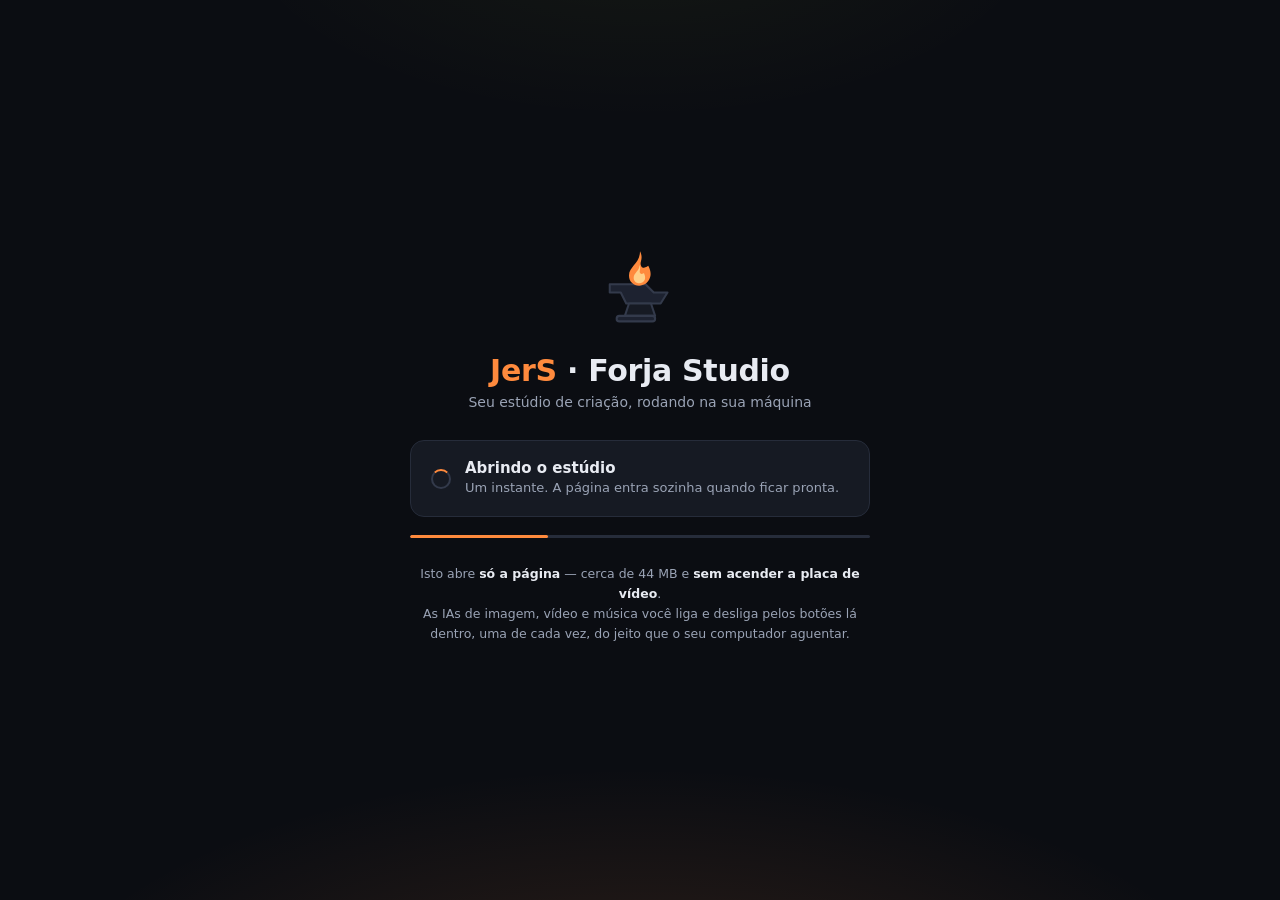
<file: estudio/web/aguarde.html>
<!doctype html>
<html lang="pt-BR">
<head>
<meta charset="utf-8">
<meta name="viewport" content="width=device-width, initial-scale=1">
<title>Forja Studio</title>
<!--
  A tela que a pessoa ve no primeiro segundo depois de clicar no icone.

  Ela e um arquivo HTML comum, aberto DO DISCO: funciona com o computador recem
  ligado e TUDO desligado, sem servidor nenhum atras. Por isso nao tem fonte da
  internet, nem biblioteca, nem imagem de fora - se tivesse, apareceria quebrada
  justo na hora em que nada esta no ar.

  Ela NAO liga nada: um .html aberto do disco nao consegue, e o navegador esta
  certo em proibir. Quem liga e o abrir.py, que o icone chama. Esta tela so bate
  na porta do estudio de meio em meio segundo e ENTRA sozinha quando ele atende.
-->
<style>
  :root{
    --fundo:#0b0d12; --painel:#161a23; --borda:#262c3a; --borda-forte:#333a4b;
    --texto:#e8ebf2; --fraco:#9aa3b5; --brasa:#ff8a3d; --acento:#d7ff3a;
    --erro:#f87171;
    --fonte:"Segoe UI Variable Text","Segoe UI",system-ui,sans-serif;
    --fonte-titulo:"Bahnschrift","Segoe UI Variable Display","Segoe UI",system-ui,sans-serif;
  }
  *{box-sizing:border-box}
  html,body{height:100%}
  body{
    margin:0; background:var(--fundo); color:var(--texto); font-family:var(--fonte);
    display:grid; place-items:center; padding:24px;
    /* o brilho da brasa, so com gradiente: nenhuma imagem para nao depender de arquivo */
    background-image:
      radial-gradient(900px 420px at 50% 118%, rgba(255,138,61,.16), transparent 70%),
      radial-gradient(600px 300px at 50% -10%, rgba(215,255,58,.05), transparent 70%);
  }
  .caixa{width:100%; max-width:460px; text-align:center}

  /* a bigorna com a brasa: SVG desenhado aqui dentro, nada de arquivo externo */
  .marca{width:88px; height:88px; margin:0 auto 22px; display:block}
  .brasa-luz{transform-origin:50% 62%; animation:pulsar 2.4s ease-in-out infinite}
  @keyframes pulsar{0%,100%{opacity:.55; transform:scale(.94)} 50%{opacity:1; transform:scale(1.06)}}

  h1{
    font-family:var(--fonte-titulo); font-size:30px; font-weight:600; margin:0 0 6px;
    letter-spacing:-.01em;
  }
  h1 .jers{color:var(--brasa)}
  .sub{color:var(--fraco); font-size:14px; margin:0 0 30px}

  .estado{
    background:var(--painel); border:1px solid var(--borda); border-radius:14px;
    padding:18px 20px; text-align:left; display:flex; gap:14px; align-items:center;
  }
  .giro{
    width:20px; height:20px; flex:none; border-radius:50%;
    border:2px solid var(--borda-forte); border-top-color:var(--brasa);
    animation:girar .9s linear infinite;
  }
  @keyframes girar{to{transform:rotate(360deg)}}
  .estado b{display:block; font-size:15px; font-weight:600; margin-bottom:2px}
  .estado span{display:block; color:var(--fraco); font-size:13px; line-height:1.45}

  .barra{height:3px; background:var(--borda); border-radius:99px; overflow:hidden; margin-top:18px}
  .barra i{display:block; height:100%; width:30%; background:var(--brasa); border-radius:99px;
           animation:correr 1.5s ease-in-out infinite}
  @keyframes correr{0%{margin-left:-30%}100%{margin-left:100%}}

  .nota{color:var(--fraco); font-size:12.5px; line-height:1.6; margin-top:26px}
  .nota b{color:var(--texto); font-weight:600}

  .demora{display:none; margin-top:18px; text-align:left;
          background:var(--painel); border:1px solid var(--borda); border-left:3px solid var(--brasa);
          border-radius:12px; padding:16px 18px; font-size:13px; line-height:1.6; color:var(--fraco)}
  .demora b{color:var(--texto)}
  .demora code{background:#0b0d12; border:1px solid var(--borda); border-radius:6px;
               padding:1px 6px; font-size:12px; color:var(--acento)}
  .demora a{color:var(--brasa)}
  body.devagar .demora{display:block}
  body.devagar .giro{border-top-color:var(--erro); animation-duration:2s}

  @media (prefers-reduced-motion: reduce){
    .giro,.barra i,.brasa-luz{animation:none}
    .barra i{width:100%}
  }
</style>
</head>
<body>
  <main class="caixa">
    <svg class="marca" viewBox="0 0 64 64" fill="none" aria-hidden="true">
      <!-- bigorna -->
      <path d="M10 30h26l6 6h10l-5 8H22l-4-8h-8z" fill="#1d2230" stroke="#333a4b" stroke-width="1.5"
            stroke-linejoin="round"/>
      <path d="M24 44h16l3 9H21z" fill="#161a23" stroke="#333a4b" stroke-width="1.5" stroke-linejoin="round"/>
      <rect x="15" y="53" width="28" height="4" rx="2" fill="#1d2230" stroke="#333a4b" stroke-width="1.5"/>
      <!-- a brasa -->
      <g class="brasa-luz">
        <path d="M32 6c3 6-1 8 1 11 1.6 2.4 5-.4 5-.4s2.6 4.2 1.4 8.2C38 29.4 34.6 31 31.4 31
                 27.2 31 24 28 24 23.6 24 17 32 15 32 6z" fill="#ff8a3d"/>
        <path d="M31.6 16c1.4 3.2-.6 4.4.6 6 .9 1.3 2.6-.2 2.6-.2s1.4 2.3.8 4.5c-.6 2-2.4 2.9-4.2 2.9
                 -2.2 0-4-1.6-4-4 0-3.6 4.2-4.6 4.2-9.2z" fill="#ffd089"/>
      </g>
    </svg>

    <h1><span class="jers">JerS</span> · Forja Studio</h1>
    <p class="sub">Seu estúdio de criação, rodando na sua máquina</p>

    <div class="estado">
      <div class="giro"></div>
      <div>
        <b id="titulo">Abrindo o estúdio</b>
        <span id="recado">Um instante. A página entra sozinha quando ficar pronta.</span>
      </div>
    </div>
    <div class="barra"><i></i></div>

    <p class="nota">
      Isto abre <b>só a página</b> — cerca de 44 MB e <b>sem acender a placa de vídeo</b>.<br>
      As IAs de imagem, vídeo e música você liga e desliga pelos botões lá dentro,
      uma de cada vez, do jeito que o seu computador aguentar.
    </p>

    <div class="demora" id="demora">
      <b>Está demorando mais que o normal.</b><br>
      Na primeira vez depois de ligar o computador isso acontece — o Windows ainda está
      acordando o disco. Se passar de um minuto:
      <br><br>
      • deixe esta aba aberta, ela entra sozinha assim que o estúdio responder;<br>
      • ou abra <a id="link" href="http://127.0.0.1:8194">http://127.0.0.1:8194</a> você mesmo;<br>
      • se nem assim, rode <code>setup.py</code> de novo: ele confere a instalação e diz o que falta.
    </div>
  </main>

<script>
(function () {
  // A porta pode vir no proprio endereco (abrir.py manda ?porta=8194). Sem isso, 8194.
  var porta = 8194;
  try {
    var p = new URLSearchParams(location.search).get('porta');
    if (p && /^\d{2,5}$/.test(p)) porta = parseInt(p, 10);
  } catch (e) { /* navegador muito velho: segue com 8194 */ }

  var ENDERECO = 'http://127.0.0.1:' + porta + '/';
  document.getElementById('link').href = ENDERECO;
  document.getElementById('link').textContent = ENDERECO;

  var inicio = Date.now();
  var entrando = false;

  function entrar() {
    if (entrando) return;
    entrando = true;
    document.getElementById('titulo').textContent = 'Pronto';
    document.getElementById('recado').textContent = 'Entrando...';
    // replace e nao href: assim o "voltar" do navegador nao traz a pessoa de volta
    // para esta tela de espera depois que o estudio ja abriu.
    location.replace(ENDERECO);
  }

  function bater() {
    if (entrando) return;

    // 'no-cors' de proposito: a resposta vem opaca (nao da para LER nada dela), mas a
    // promessa so cumpre se alguem atendeu. E tudo o que a gente precisa saber aqui, e
    // evita exigir cabecalho de CORS do estudio so por causa desta tela.
    // cache 'no-store' para o navegador nao responder com uma resposta velha guardada.
    fetch(ENDERECO + 'api/ocupado', { mode: 'no-cors', cache: 'no-store' })
      .then(entrar)
      .catch(function () {
        if (Date.now() - inicio > 20000) document.body.classList.add('devagar');
        setTimeout(bater, 500);
      });
  }

  bater();
})();
</script>
</body>
</html>
</file>
